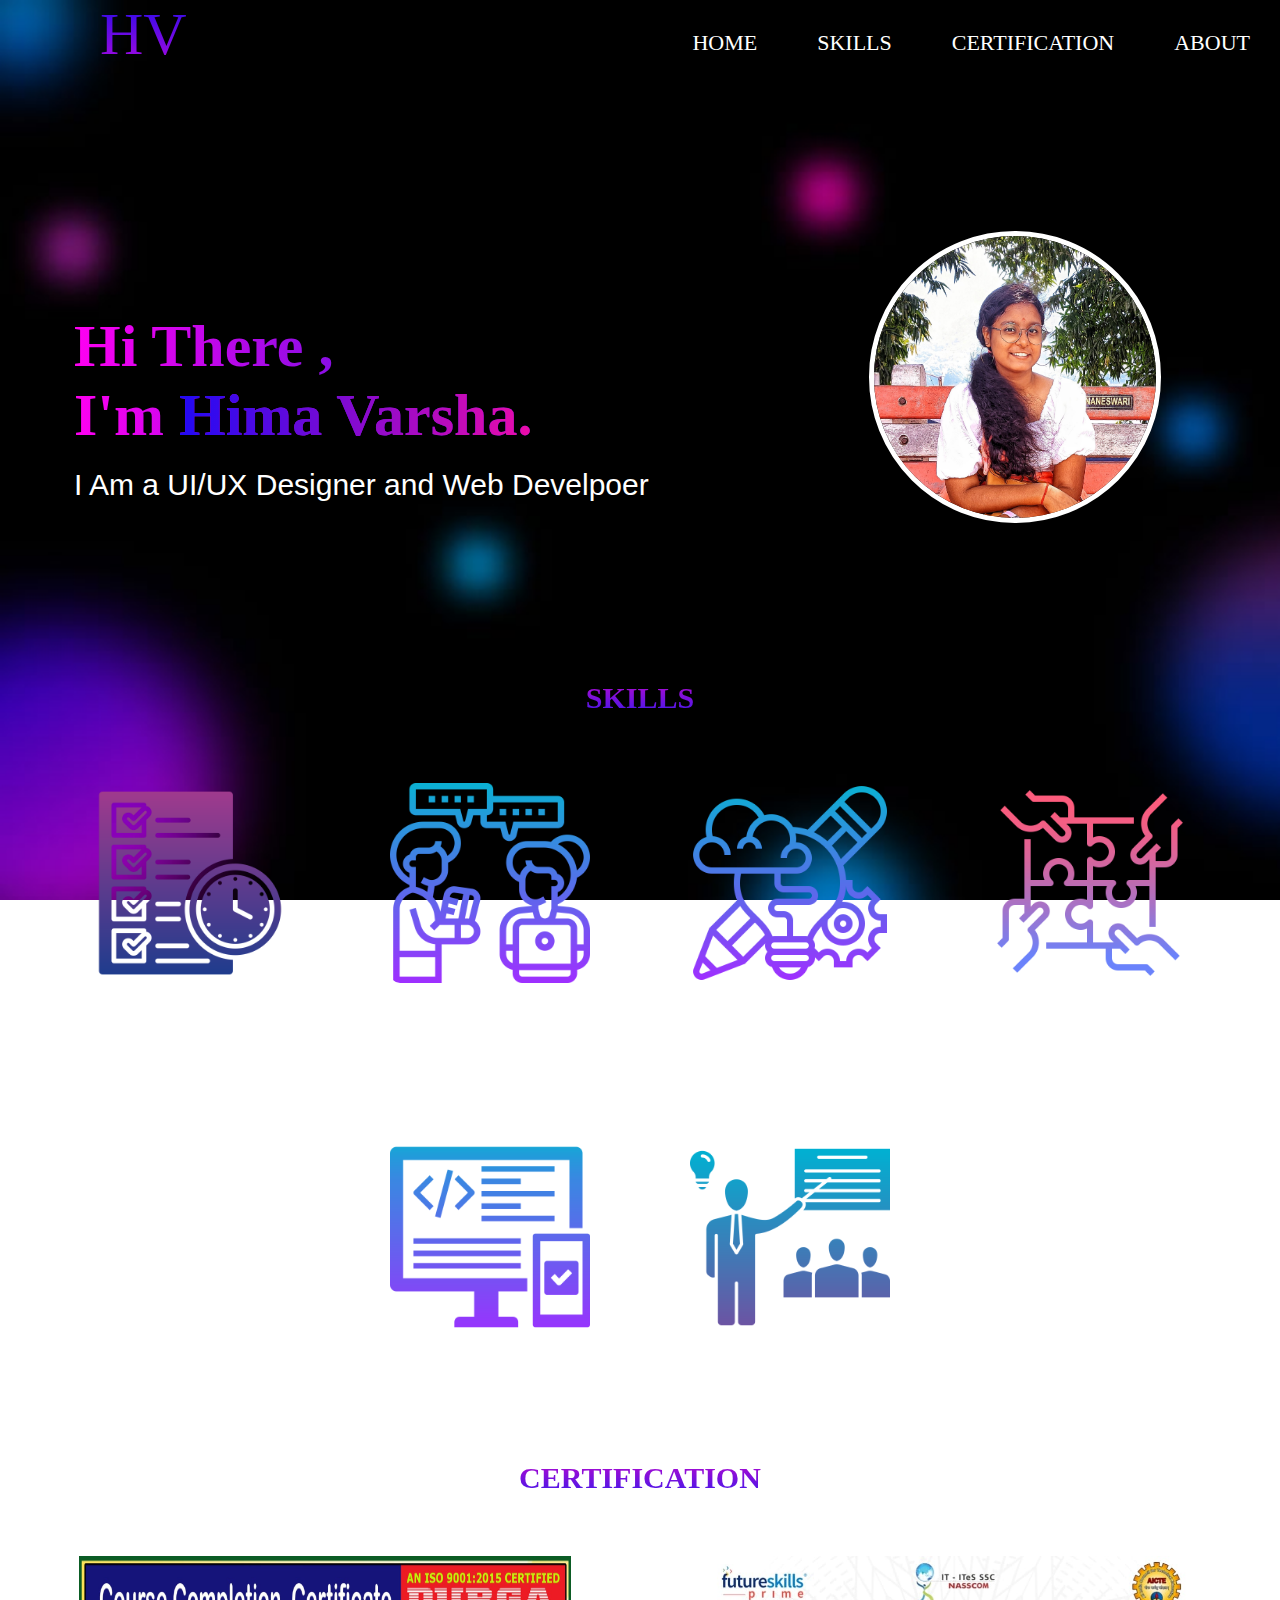
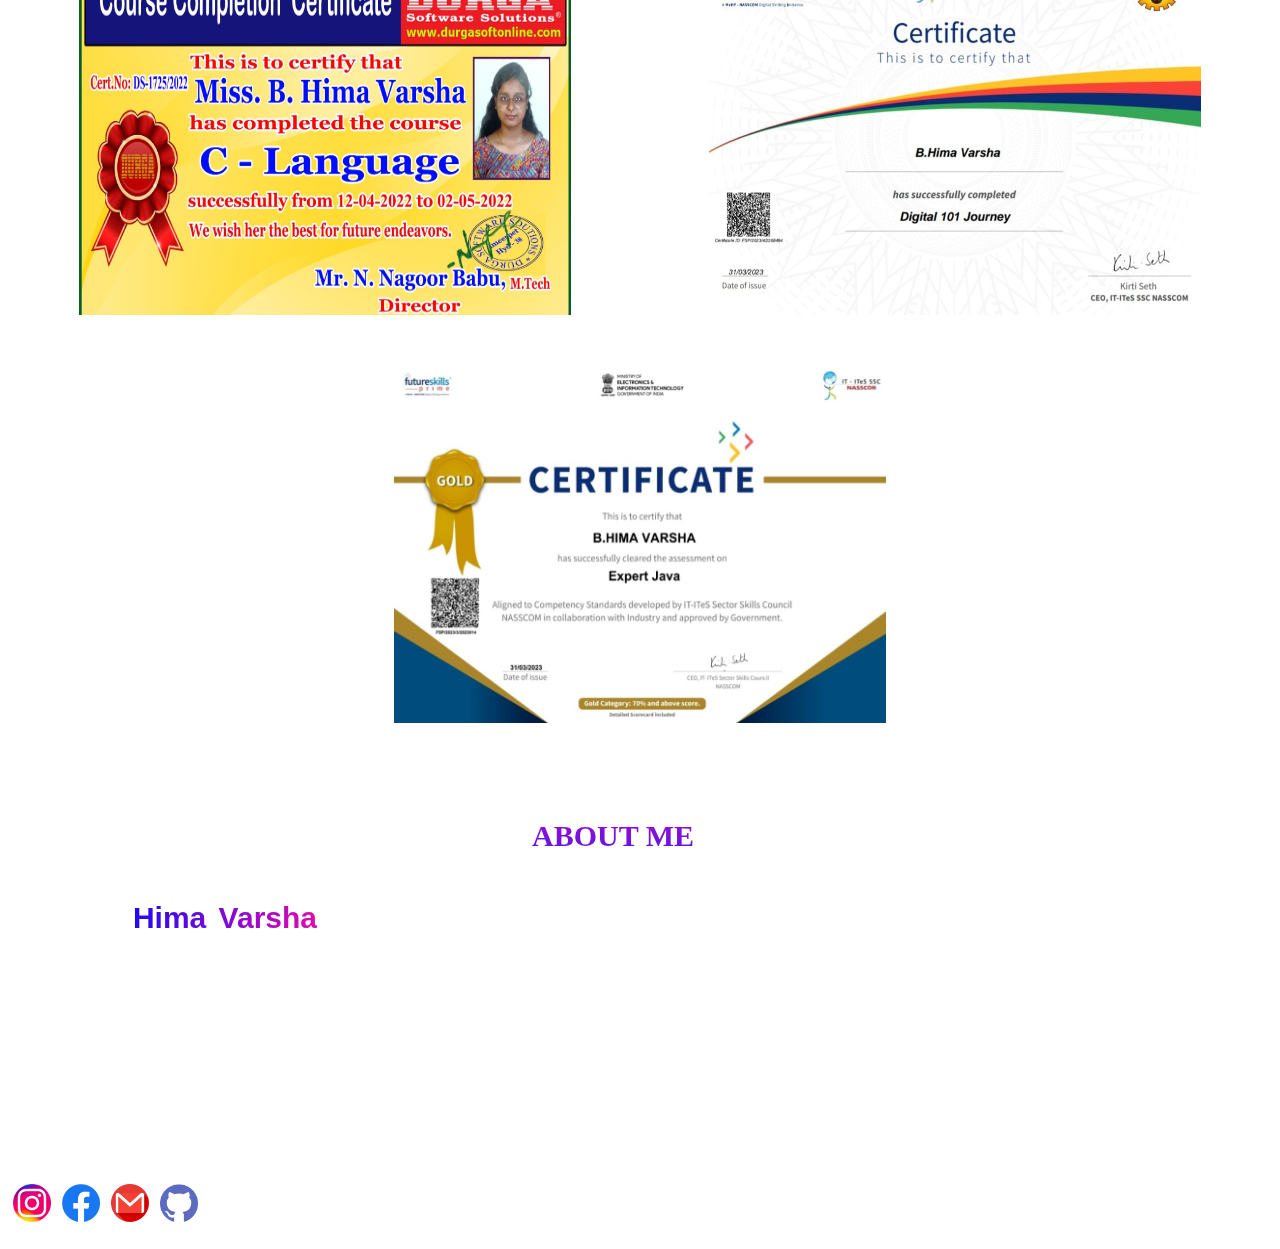
<file: txon04/index.html>
<!DOCTYPE html>
<html lang="en">
<head>
    <meta charset="UTF-8">
    <meta http-equiv="X-UA-Compatible" content="IE=edge">
    <meta name="viewport" content="width=device-width, initial-scale=1.0">
    <link rel="stylesheet" href="style.css">
    <title>Portfolio</title>
</head>
<body>
    <div class="main">
        <div class="logo">
            HV
        </div>
        <ul class="list">
            <li><a href="#first">HOME</a></li>
            <li><a href="#second">SKILLS</a></li>
            <li><a href="#third">CERTIFICATION</a></li>
            <li><a href="#fourth">ABOUT</a></li>
            
        </ul>
    </div>
        <section id="first">
            <div id="divison">
                <div class="text">
                    <p class="one">Hi There ,<br>I'm <span class="two">Hima Varsha.</p>
                    <p class="three">I Am a UI/UX Designer and <wbr> Web Develpoer</p>
                </div>
                <div class="profile">
                    <img src="v profile.jpg" width="200px">
                </div>
            </div>
    <section id="second">
        <h2>SKILLS</h2><br>
        <div class="next">
            <div class="tex">
                <img src="time.png" alt=""/>
                <p class="para">Time Management</p>
            </div>
            <div class="tex">
                <img src="communication.png" alt=""/>
                <p class="para">Communication</p>
            </div>
            <div class="tex">
                <img src="thinking.png" alt=""/>
                <p class="para">Creative Thinking</p>
            </div>
            <div class="tex">
                <img src="teamwork.png" alt=""/>
                <p class="para">Teamwork</p>
            </div>
            <div class="tex">
                <img src="designing.png" alt=""/>
                <p class="para">Designing</p>
            </div>
            <div class="tex">  
                <img src="leadership.png" alt=""/>
                <p class="para">Leadership</p>
            </div>      

        </div>
    </section>
    <section id="third">
        <h3>CERTIFICATION</h3><br><br>
        <div class="course">
            <a href="c language .pdf" target="_blank" download="c language .pdf "><img src="c language.jpg" class="certificate" alt=""></a>
            <a href="digital.pdf" target="blank" download="digital.pdf"><img src="digital.jpg" class="certificate" alt=""></a>
            <a href="java.pdf" target="_blank" download="java.pdf"><img src="java.jpg" class="certificate" alt=""></a>
        </div>
    </section>
    <section id="fourth">
        <h4>ABOUT ME</h4>
        <p class="contact">Hi,I'm <span class="two">Hima Varsha </span>from Visakapatnam.I'm a Cse student and I love to design interfaces and build web pages.I am having 
            a good knowledge in web technology.Some websites and mini projects are done by me.<br>I'm a good designer and also very passionate about my work.
        </p>
        <p class="contact">
            Get in touch with me:</p> 
           <a href="https://www.instagram.com/they_call_me_varsha_/" target="_blank"> <img src="Instagram.png" class="icon"></a>
           <a href="https://www.facebook.com/profile.php?id=100081318382356" target="_blank"><img src="facebook.png" class="icon"></a> 
            <img src="gmail.png" class="icon">
           <a href="https://github.com/varsha-0228" target="_blank"><img src="github.png" class="icon"></a> 
    </section>
</body>
</html>
</file>
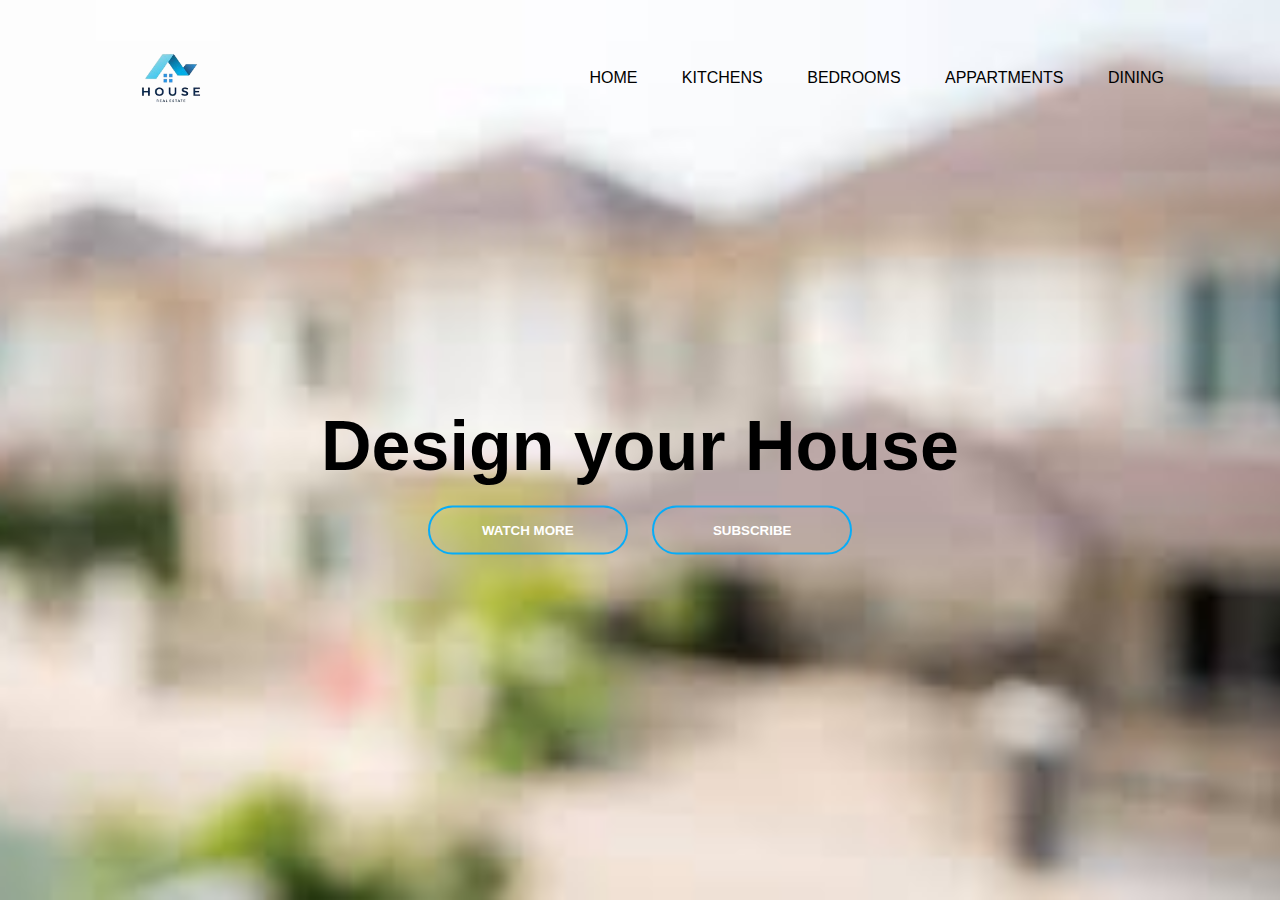
<file: txon_01/index.html>
<!DOCTYPE html>
<html lang="en">
<head>
    <meta charset="UTF-8">
    <meta http-equiv="X-UA-Compatible" content="IE=edge">
    <meta name="viewport" content="width=device-width, initial-scale=1.0">
    <title>Landing page </title>
    <link rel="stylesheet" href="style.css">
</head>
<body>
    <div class="banner">
        <div class="navbar">
            <img src="log.png" alt="" class="logo">
            <ul>
                <li><a href="#">Home</a></li>
                <li><a href="#">Kitchens</a></li>
                <li><a href="#">Bedrooms</a></li>
                <li><a href="#">Appartments</a></li>
                <li><a href="#">Dining</a></li>
            </ul>
        </div>
        <div class="content">
            <h1>Design your House</h1>
            <div>
                <button type="button"><span></span> WATCH MORE</button>
                <button type="button"><span></span> SUBSCRIBE</button>

            </div>
        </div>
    </div>
</body>
</html>
</file>
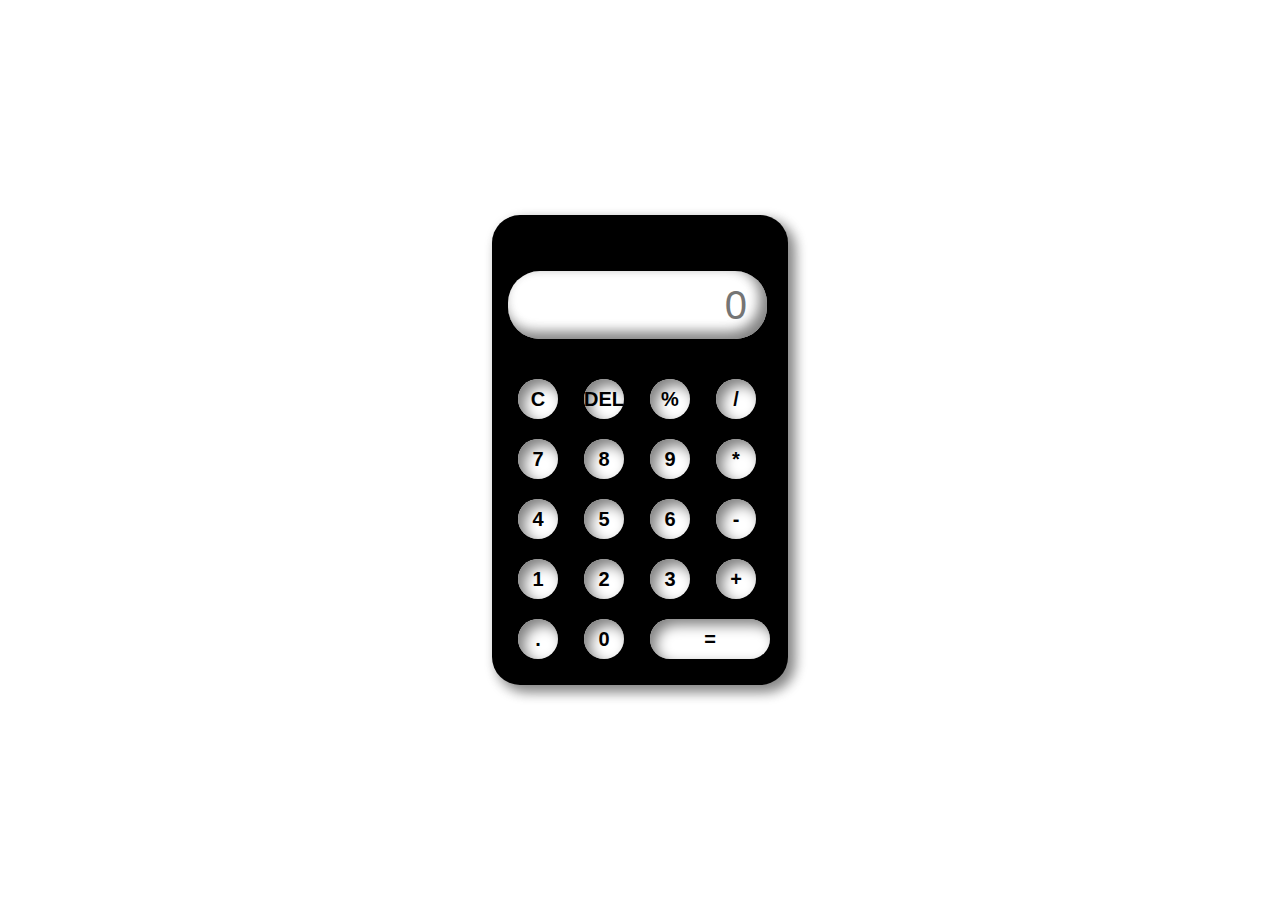
<file: txon_02/index.html>
<!DOCTYPE html>
<html lang="en">
<head>
    <meta charset="UTF-8">
    <meta http-equiv="X-UA-Compatible" content="IE=edge">
    <meta name="viewport" content="width=device-width, initial-scale=1.0">
    <link rel="stylesheet" href="style.css">
    <title>calculator</title>
</head>
<body>
    <div class="container">
        <div class="display">
            <input type="text" id="inputext" placeholder="0">
            <button onclick="clr()">C</button>
            <button onclick="del()">DEL</button>
            <button onclick="calculate('%')">%</button>
            <button onclick="calculate('/')">/</button>
            <button onclick="calculate(7)">7</button>
            <button onclick="calculate(8)">8</button>
            <button onclick="calculate(9)">9</button>
            <button onclick="calculate('*')">*</button>
            <button onclick="calculate(4)">4</button>
            <button onclick="calculate(5)">5</button>
            <button onclick="calculate(6)">6</button>
            <button onclick="calculate('-')">-</button>
            <button onclick="calculate(1)">1</button>
            <button onclick="calculate(2)">2</button>
            <button onclick="calculate(3)">3</button>
            <button onclick="calculate('+')">+</button>
            <button onclick="calculate('.')">.</button>
            <button onclick="calculate(0)">0</button>
            <button class="equal" onclick="Result()">=</button>
            <script src="script.js"></script>
        </div>
    </div>
    
</body>
</html>
</file>
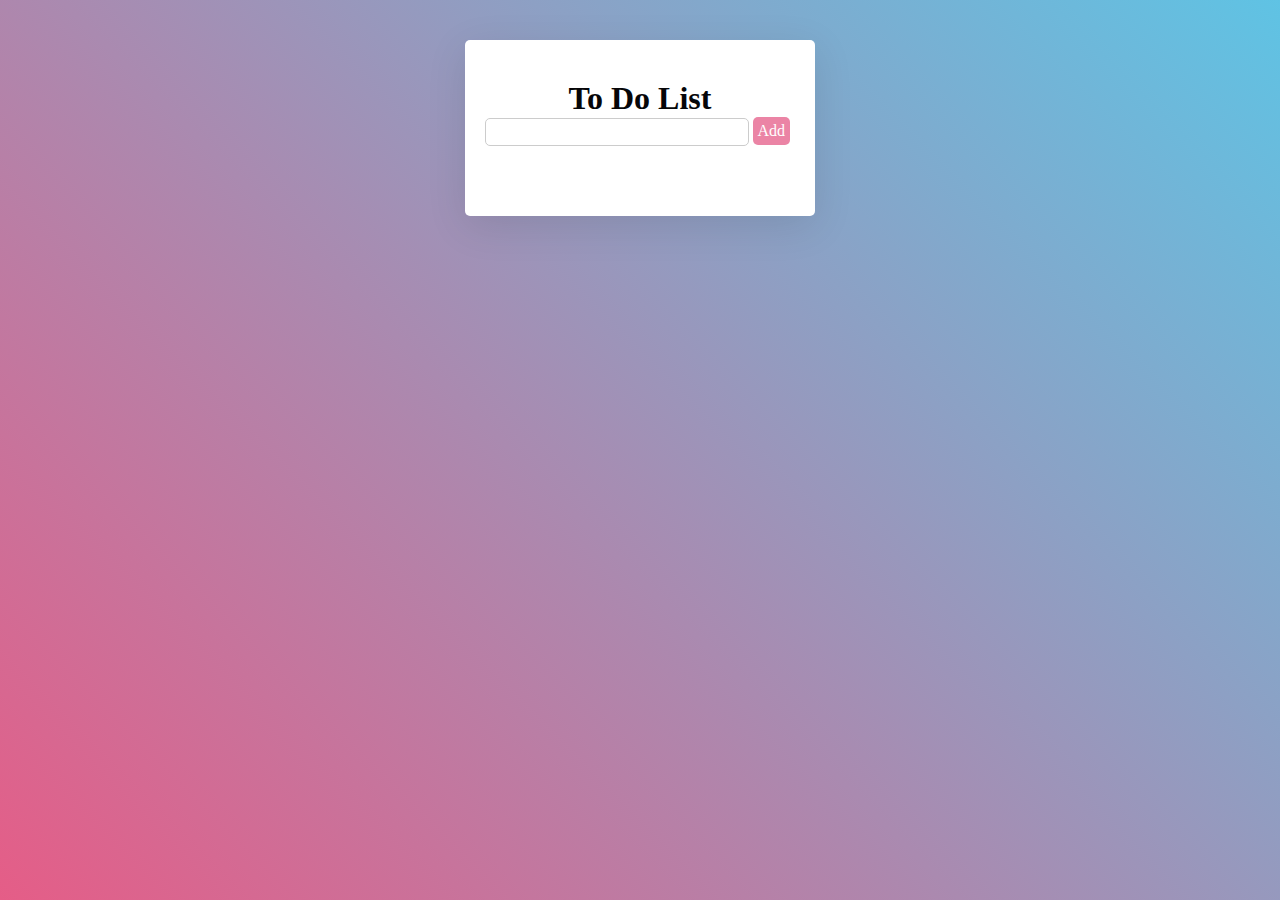
<file: txon_03/index.html>
<!DOCTYPE html>
<html lang="en">
<head>
    <meta charset="UTF-8">
    <meta http-equiv="X-UA-Compatible" content="IE=edge">
    <meta name="viewport" content="width=device-width, initial-scale=1.0">
    <title>TO DO LIST</title>
    <link rel="stylesheet" href="style.css">
    <link rel="stylesheet" href="https://cdnjs.cloudflare.com/ajax/libs/font-awesome/6.4.0/css/all.min.css" integrity="sha512-iecdLmaskl7CVkqkXNQ/ZH/XLlvWZOJyj7Yy7tcenmpD1ypASozpmT/E0iPtmFIB46ZmdtAc9eNBvH0H/ZpiBw==" crossorigin="anonymous" referrerpolicy="no-referrer" />
</head>
<body>
   <div class="todo-list">    
        <h1 class="title">To Do List</h1>
            <div class="list-head">
                <input type="text" class="entered-list">
                <button class="add-list">Add</button>
            </div>
        <div class="tasks"></div>
   </div>
   <script src="./script.js"></script>
</body>
</html>
</file>
<file: txon04/style.css>
*{
    margin: 0px;
    padding: 0px;
}
html,body{
    scroll-behavior: smooth;
}
body{
    background: url('back.jpg');
    background-size: cover;
    background-attachment: fixed;
}
.main{
    display: flex;
    justify-content: space-between;
}
.logo{
    font-size: 60px;
    font-family:'Times New Roman', Times, serif;
    margin-left: 100px;
    background: -webkit-linear-gradient(#250be9, #d009de);
    -webkit-background-clip: text;
    -webkit-text-fill-color: transparent;

}
.list{
    display: flex;
    justify-content: space-between;
    list-style-type: none;
}
.list li{
    margin: 30px;
}
.list li a:hover{
    box-sizing: border-box;
    background: -webkit-linear-gradient(#250be9, #d009de);
    -webkit-background-clip: text;
    -webkit-text-fill-color: transparent;
    font-size: 21px;
    border-bottom: white;
}
.list a{
    text-decoration: none;
    color:white;
    font-size: 22px;
}
.body{
    width:600px;
    margin-left: auto;
    margin-right: auto;
   
    
}
#first{
     padding: 10px;
}
#divison
{
    display: flex;
    justify-content: space-between;
    flex-wrap: wrap;
    margin-bottom: 10vh;
}
.text
{
    width: 40vw;
    margin:24vh 0vw 0vh 5vw;
}
.one
{
    font-size: 60px;
    font-weight: bolder;
    font-family:'Times New Roman', Times, serif;
    background-image: linear-gradient(to right,rgb(255, 0, 242),rgb(23, 27, 214));
    -webkit-text-fill-color: transparent;
    -webkit-background-clip: text;
}
.two
{
    background-image: linear-gradient(to right,rgb(32, 9, 245),rgb(236, 12, 169));
    -webkit-text-fill-color: transparent;
    -webkit-background-clip: text;
}
.three
{
    font-size: 30px;
    color: white;
    width: 50vw;
    font-family:Arial, Helvetica, sans-serif;
    margin-top: 2vh;    
}
.profile
{
    margin: 5vw;
    margin-top: 15vh;
}
.profile img
{
    border-radius: 50%;
    width: 22vw;
    margin:0vh 5vh 0vh 5vh;
    border: 5px solid white;
}
#second{
    margin-bottom: 20px;
}
h2{
    font-size: 85px;
    background: -webkit-linear-gradient(#b709ce, #3f19eb);
    -webkit-background-clip: text;
    -webkit-text-fill-color: transparent; 
    text-align: center;
    font-size: 30px;

}
.next{
    display: flex;
    justify-content: center;
    align-items: center;
    flex-wrap: wrap;
}
.next img{
    width: 200px;
    margin: 50px;
    text-align: center;
    display: block;
    height: 200px;
    cursor: pointer;
    transition: 400ms;
    border-radius: 10px;
    box-sizing: border-box;
}
.next img:hover{
    transform: scale(1.03);
}
.para{
    text-align: center;
    margin: 26px;
    color: white;
    font-size: 25px;
}
h3{
    font-size:100px;
    background: -webkit-linear-gradient(#b709ce, #3f19eb);
    -webkit-background-clip: text;
    -webkit-text-fill-color: transparent; 
    text-align: center;
    font-size: 30px;
}
#third{
    margin-bottom: 30px;
}
.course{
    display: flex;
    justify-content: space-around;
    flex-wrap: wrap;
}
.certificate{
    width: 40vw;
    height:30vw;
    border-radius: 10px;
    box-sizing: border-box;
    border: 0px;
    justify-content: center;
    margin: 10px;
    padding: 10px;
    padding-top: 15px;
}
.certificate:active{
    opacity: 0.3;
}
h4{
    text-align: center;
    font-size:30px;
    padding: 18px;
    background: -webkit-linear-gradient(#b709ce, #3f19eb);
    -webkit-background-clip: text;
    -webkit-text-fill-color: transparent; 
    font-family: 'Times New Roman', Times, serif;
}
.contact{
    text-align: justify;
    font-size: 30px;
    padding: 30px;
    color: white;
}
#fourth
{
    margin: 6vh 6vh 0vh 0vh;
    
    
}
#fourth,.contact
{
    font-family:'Trebuchet MS', 'Lucida Sans Unicode', 'Lucida Grande', 'Lucida Sans', Arial, sans-serif;
    margin-bottom: 10px;
    font-weight: bolder;
}
.icon
{
    width: 3vw;
    margin: 3px;

}
</file>
<file: txon_01/style.css>
*{
    padding: 0;
    margin: 0;
    box-sizing: border-box;
    font-family: 'Poppins', sans-serif;
}
.banner{
    width: 100%;
    height: 100vh;
    background:url(hou.jpg);
    background-size: cover;
    background-position: center;
}
.navbar{
    width: 85%;
    margin: auto;
    padding: 3px 0 ;
    justify-content: space-between;
    align-items: center;
    display: flex;
    
}
.logo{
    width: 150px;
    height: 150px;
    cursor: pointer;
}
.navbar ul li{
    list-style: none;
    display: inline-block;
    margin: 0 20px;
    position: relative;
}
.navbar ul li a{
    text-decoration: none;
    color:black;
    text-transform: uppercase;
}
.navbar ul li::after{
    content: '';
    height: 5px;
    width: 0;
    background: #07acf8;
    position: absolute;
    right: 0;
    bottom: -10px;
    transition: 0.5s;

}
.navbar ul li:hover::after{
    width: 100%;
}
.content{
    width: 100%;
    position: absolute;
    top: 50%;
    transform: translateY(-50%);
    text-align: center;
    color:black;
}
.content h1{
    font-size: 70px;
    margin-top: 80px;
}
.content p{
    margin: 20px auto;
    font-weight: 100;
    line-height: 25px;
}
button{
    width: 200px;
    padding: 15px 0;
    text-align: center;
    margin: 20px 10px;
    border-radius: 25px;
    font-weight: bold;
    border: 2px solid  #07acf8;
    background: transparent;
    color: #fff;
    position: relative;
    overflow: hidden;
    cursor: pointer;
}
span{
    background: #07acf8;
    height: 100%;
    width: 0;
    border-radius: 25px ;
    position: absolute;
    transition: .5s;
    left: 0;
    bottom: 0;
    z-index: -1;
}
button:hover span{
    width: 100%;
}
button:hover{
    border: none;
}
</file>
<file: txon_02/style.css>
*{
    margin: 0;
    padding: 0;
    box-sizing: border-box;
    outline: none;
    font-family: sans-serif;
    background-color:black;
}
.container{
    height: 100vh;
    display: flex;
    align-items: center;
    justify-content: center;
    background-color: white;
}
.display{
    box-shadow: 6px 6px 13px grey,6px 6px 13px rgba(0,0,0,.16);
    border-radius: 28px;
    padding: 16px;
    display: grid;
    grid-template-columns: repeat(4,66px);
}
input{
    grid-column: span 4;
    height:68px;
    width: 259px;
    box-shadow:inset -6px -6px 13px grey,inset -6px -6px 13px rgba(0,0,0,.16);
    background-color: white;
    border:none;
    border-radius: 32px;
    color:rgb(26,25,25);
    text-align: end;
    margin: 40px 0px 30px 0px;
    padding: 20px;
    font-size: 40px;
}
button{
    box-shadow:inset 6px 6px 13px grey,6px 6px 13px rgba(0,0,0,.16);
    background-color: white;
    border:none;
    border-radius:50%;
    width: 40px;
    height:40px;
    margin: 10px;
    font-weight: bold;
    font-size: 20px;
}

.equal{
    width:120px;
    border-radius: 42px;
    box-shadow:inset 6px 6px 13px grey,6px 6px 13px rgba(0,0,0,.16);
    background-color: white;
    cursor: pointer;
}
</file>
<file: txon_03/style.css>
*{
    margin: 0;
    padding: 0;
    font-family:cursive;
    box-sizing: border-box;
}
body{
    background:linear-gradient(45deg,#E55D87,#5FC3E4);
    display: flex;
    flex-direction: column;
    align-items: center;
    background-attachment: fixed;
    height: 100vh;
    width: 100vw;
}
.todo-list{
    width:350px;
    margin-top: 40px;
    padding: 40px 20px;
    box-shadow: 0 10px 40px rgba(0,0,0,0.1);
    border-radius: 5px;
    background-color: white;
}
.title{
    text-align: center;
    font-weight: 600;
    color:rgb(6, 6, 8);
}
.entered-list{
    padding: 5px;
    width: 85%;
    border-radius: 5px;
    border:1px solid #ccc;
    outline: none;
}
.add-list{
    border: none;
    border-radius: 5px;
    background-color: #df346a;
    outline: none;
    padding: 5px;
    font-size: 16px;
    color: white;
    cursor: pointer;
    opacity: .6;
    pointer-events: none;
}
.active{
    opacity: 1;
    pointer-events: all;
}
.tasks{
    width: 100%;
    margin-top: 30px;
}
.item{
    padding: 5px;
    border-radius: 5px;
    box-shadow: 0 5px 10px rgba(0, 0, 0, 0.473);
    margin-bottom: 10px;
    display: flex;
    justify-content: space-between;
    align-items: center;
}
.task
{
    border: none;
    outline: none;
}
.completed {
    text-decoration: line-through;
}
</file>
